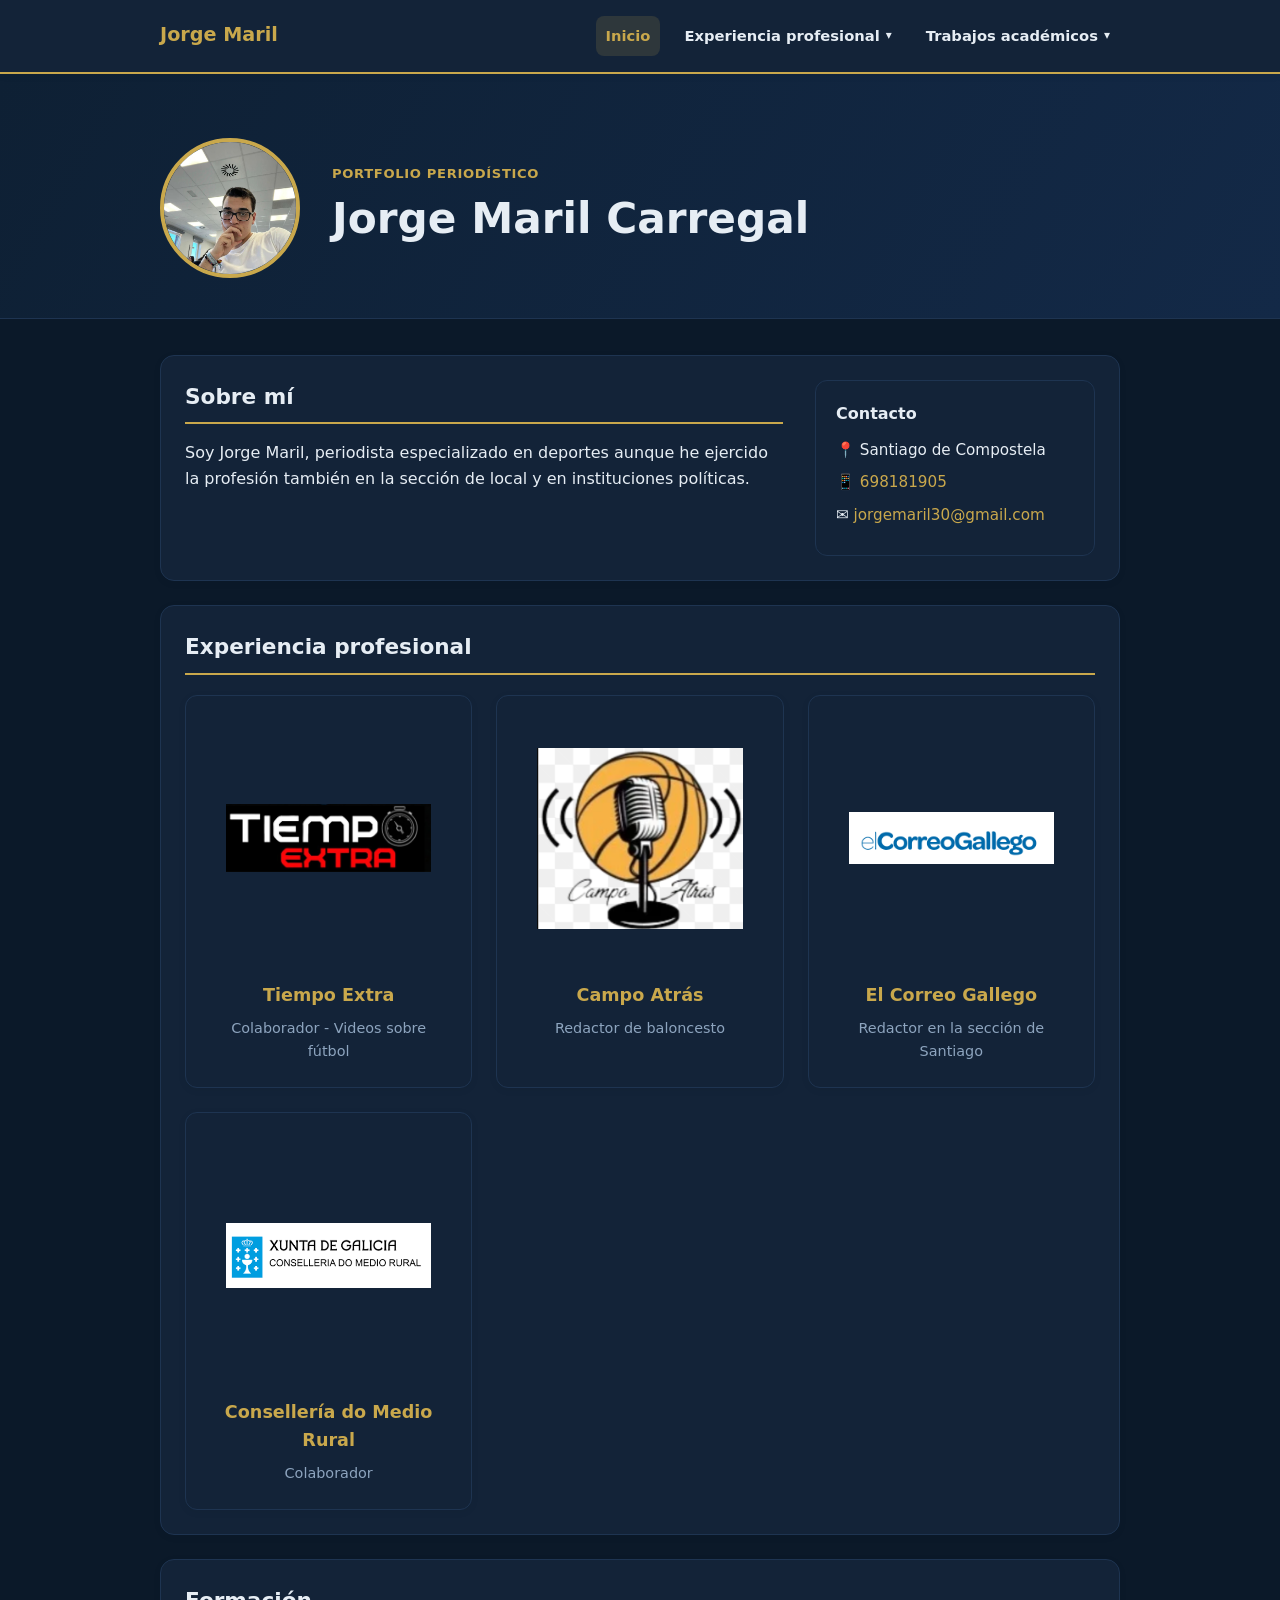
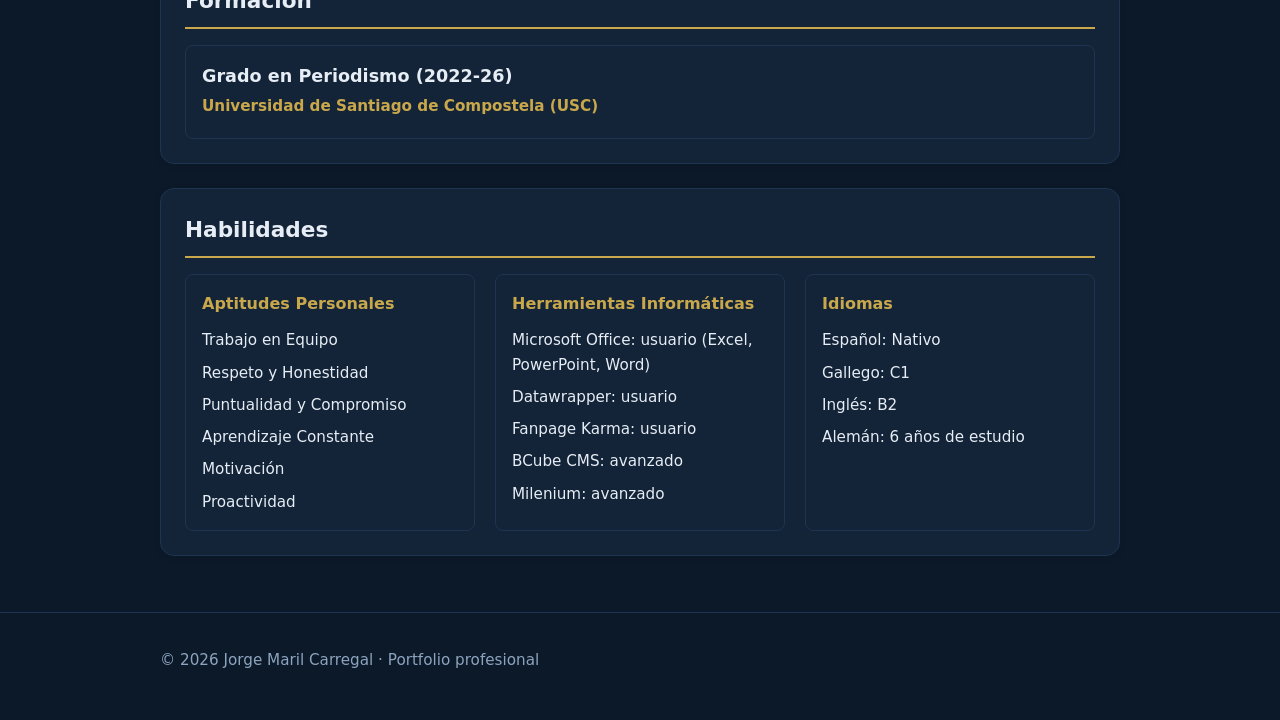
<file: index.html>
﻿<!doctype html>
<html lang="es">
  <head>
    <meta charset="UTF-8" />
    <meta name="viewport" content="width=device-width, initial-scale=1.0" />
    <title>Portfolio | Jorge Maril Carregal | Periodismo</title>
    <meta
      name="description"
      content="Portfolio periodístico de Jorge Maril Carregal. Noticias en El Correo Gallego, Campo Atrás, Tiempo Extra y Consellería do Medio Rural."
    />
    <link rel="stylesheet" href="styles.css" />
  </head>
  <body>
    <nav class="navbar">
      <div class="container">
        <a href="index.html" class="nav-brand">Jorge Maril</a>
        <ul class="nav-menu">
          <li><a href="index.html" class="is-active">Inicio</a></li>
          <li class="nav-group">
            <details>
              <summary>Experiencia profesional</summary>
              <ul class="nav-submenu">
                <li><a href="elcorreogallego.html">El Correo Gallego</a></li>
                <li><a href="campoatras.html">Campo Atrás</a></li>
                <li><a href="tiempoextra.html">Tiempo Extra</a></li>
                <li><a href="mediorural.html">Consellería do Medio Rural</a></li>
              </ul>
            </details>
          </li>
          <li class="nav-group">
            <details>
              <summary>Trabajos académicos</summary>
              <ul class="nav-submenu">
                <li><a href="trabajos-facultad.html">Trabajos USC y proyecto final</a></li>
              </ul>
            </details>
          </li>
        </ul>
      </div>
    </nav>

    <header class="hero">
      <div class="container">
        <div class="hero-content">
          <img src="profile.jpeg" alt="Jorge Maril Carregal" class="profile-image" />
          <div>
            <p class="kicker">Portfolio Periodístico</p>
            <h1>Jorge Maril Carregal</h1>
          </div>
        </div>
      </div>
    </header>

    <main class="container">
      <section class="about" aria-labelledby="about">
        <div class="about-grid">
          <div>
            <h2 id="about">Sobre mí</h2>
            <p>
              Soy Jorge Maril, periodista especializado en deportes aunque he ejercido la profesión también en la sección de local y en instituciones políticas.
            </p>
          </div>
          <div class="contact-box">
            <h3>Contacto</h3>
            <ul class="list-clean">
              <li>📍 Santiago de Compostela</li>
              <li>📱 <a href="tel:698181905">698181905</a></li>
              <li>✉️ <a href="mailto:jorgemaril30@gmail.com">jorgemaril30@gmail.com</a></li>
            </ul>
          </div>
        </div>
      </section>

      <section aria-labelledby="experiencia">
        <h2 id="experiencia">Experiencia profesional</h2>
        <div class="medios-grid">
          <a href="tiempoextra.html" class="medio-card">
            <img src="tiempoextra.png" alt="Tiempo Extra" class="medio-logo" />
            <h3>Tiempo Extra</h3>
            <p>Colaborador - Videos sobre fútbol</p>
          </a>
          <a href="campoatras.html" class="medio-card">
            <img src="campoatras.png" alt="Campo Atrás" class="medio-logo" />
            <h3>Campo Atrás</h3>
            <p>Redactor de baloncesto</p>
          </a>
          <a href="elcorreogallego.html" class="medio-card">
            <img src="elcorreogallego.png" alt="El Correo Gallego" class="medio-logo" />
            <h3>El Correo Gallego</h3>
            <p>Redactor en la sección de Santiago</p>
          </a>
          <a href="mediorural.html" class="medio-card">
            <img src="MEDIO-RURAL.png" alt="Consellería do Medio Rural" class="medio-logo" />
            <h3>Consellería do Medio Rural</h3>
            <p>Colaborador</p>
          </a>
        </div>
      </section>

      <section aria-labelledby="formacion">
        <h2 id="formacion">Formación</h2>
        <div class="education">
          <div class="edu-item">
            <h3>Grado en Periodismo (2022-26)</h3>
            <p class="organization">Universidad de Santiago de Compostela (USC)</p>
          </div>
        </div>
      </section>

      <section aria-labelledby="habilidades">
        <h2 id="habilidades">Habilidades</h2>
        <div class="skills-grid">
          <div class="skill-group">
            <h3>Aptitudes Personales</h3>
            <ul class="skill-list">
              <li>Trabajo en Equipo</li>
              <li>Respeto y Honestidad</li>
              <li>Puntualidad y Compromiso</li>
              <li>Aprendizaje Constante</li>
              <li>Motivación</li>
              <li>Proactividad</li>
            </ul>
          </div>
          <div class="skill-group">
            <h3>Herramientas Informáticas</h3>
            <ul class="skill-list">
              <li>Microsoft Office: usuario (Excel, PowerPoint, Word)</li>
              <li>Datawrapper: usuario</li>
              <li>Fanpage Karma: usuario</li>
              <li>BCube CMS: avanzado</li>
              <li>Milenium: avanzado</li>
            </ul>
          </div>
          <div class="skill-group">
            <h3>Idiomas</h3>
            <ul class="skill-list">
              <li>Español: Nativo</li>
              <li>Gallego: C1</li>
              <li>Inglés: B2</li>
              <li>Alemán: 6 años de estudio</li>
            </ul>
          </div>
        </div>
      </section>
    </main>

    <footer class="footer">
      <div class="container">
        <p>© 2026 Jorge Maril Carregal · Portfolio profesional</p>
      </div>
    </footer>
  </body>
</html>
</file>
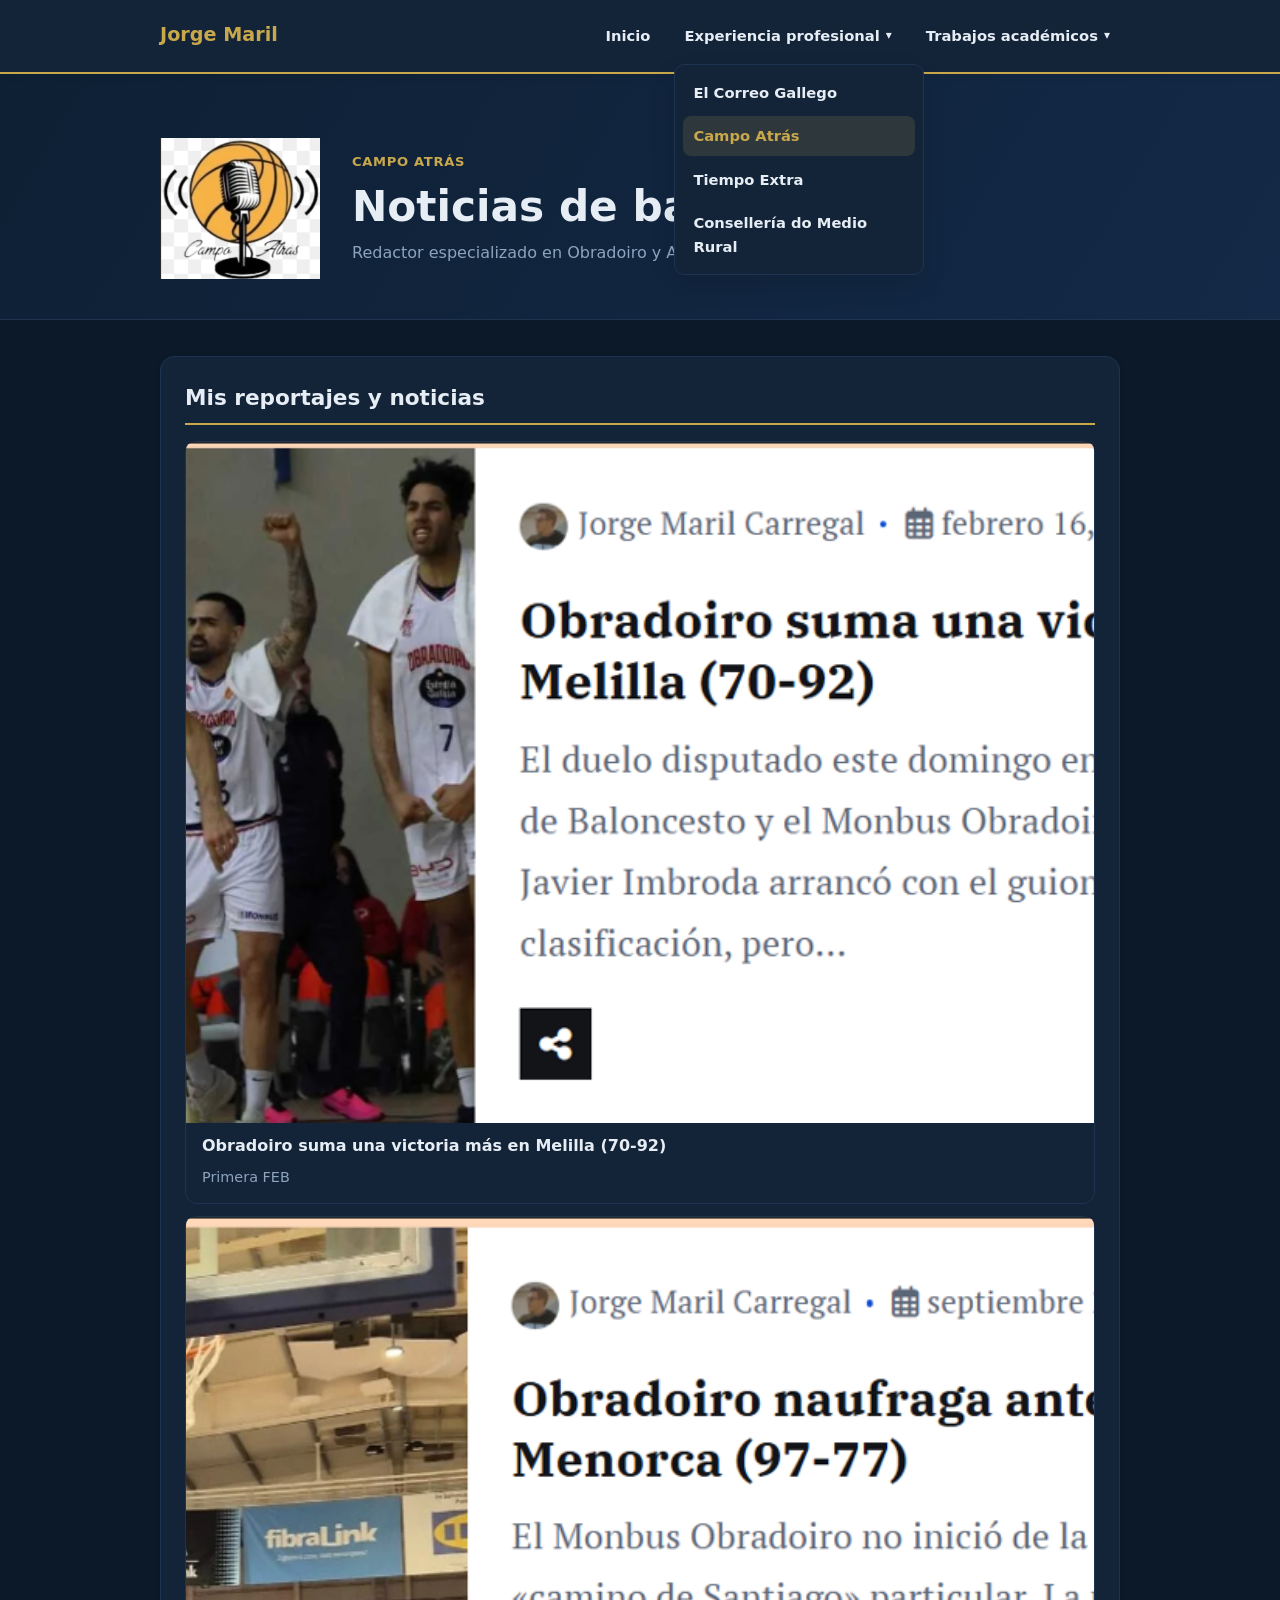
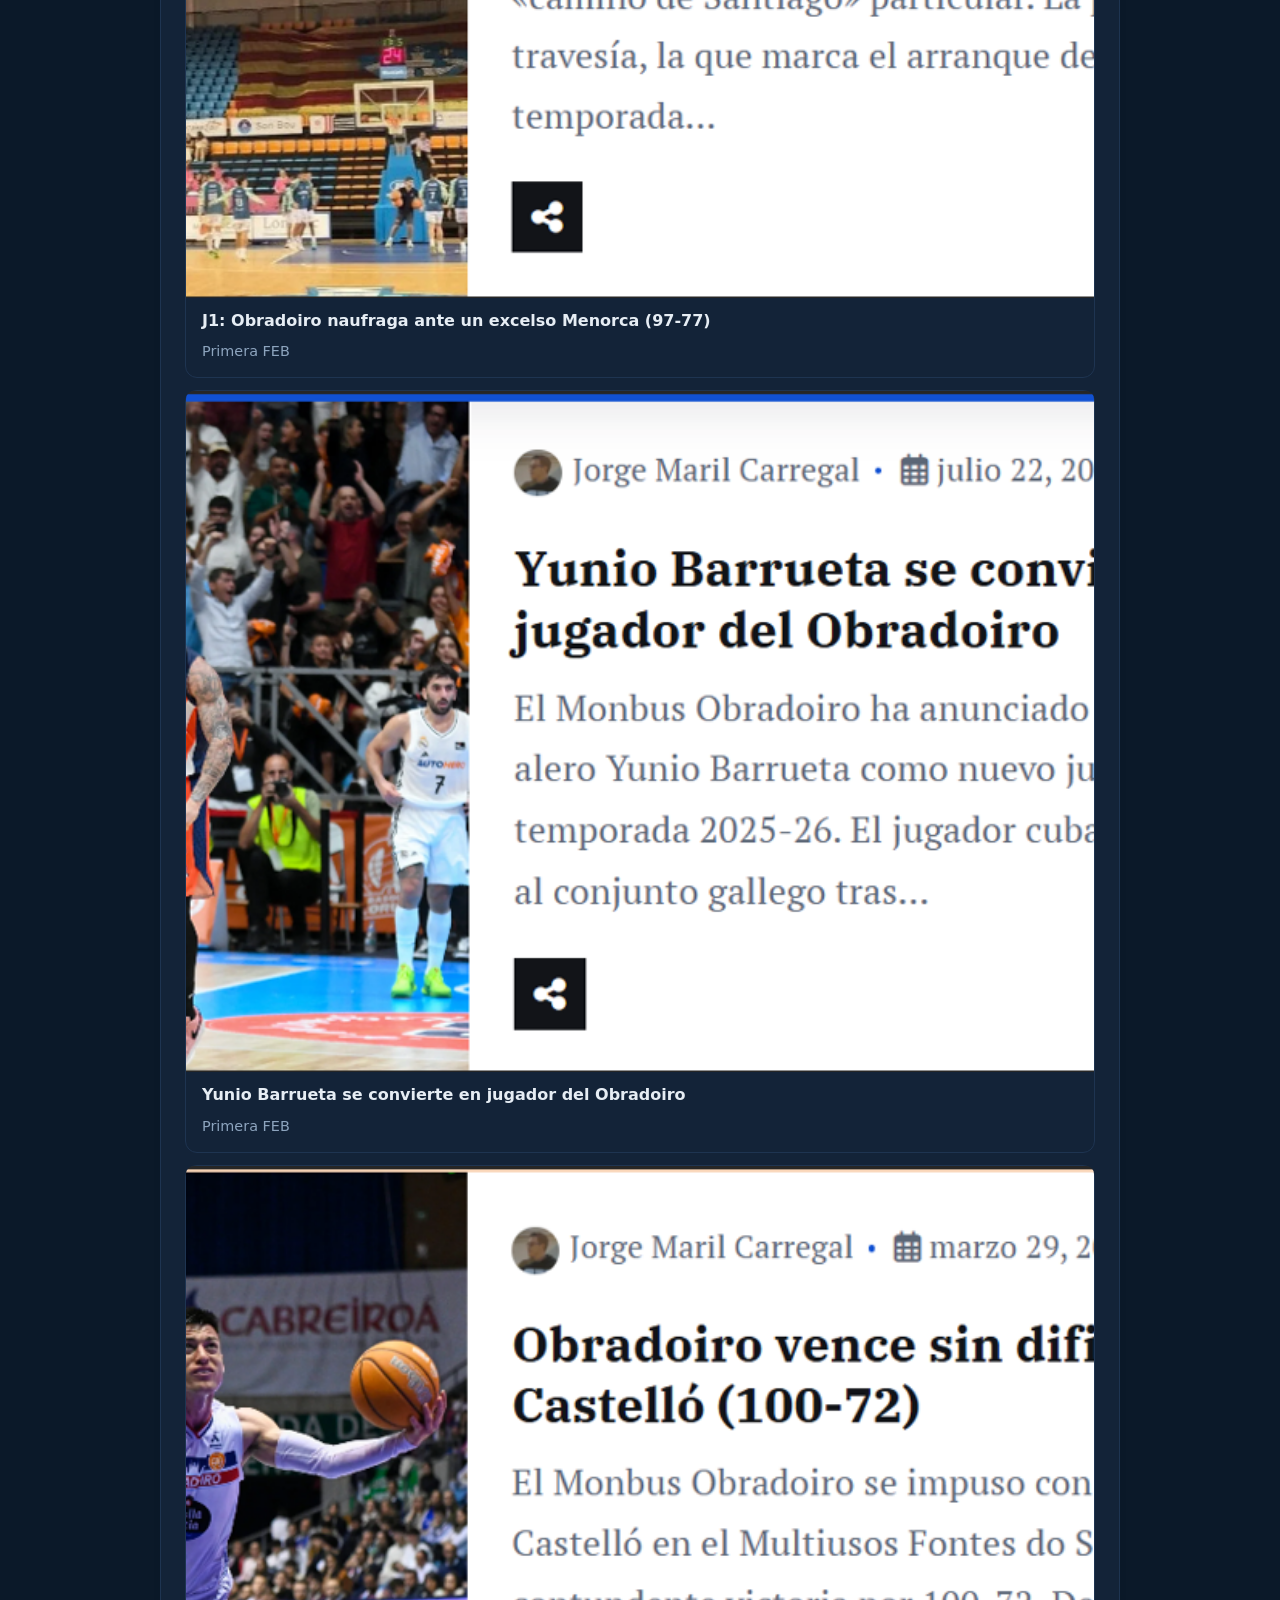
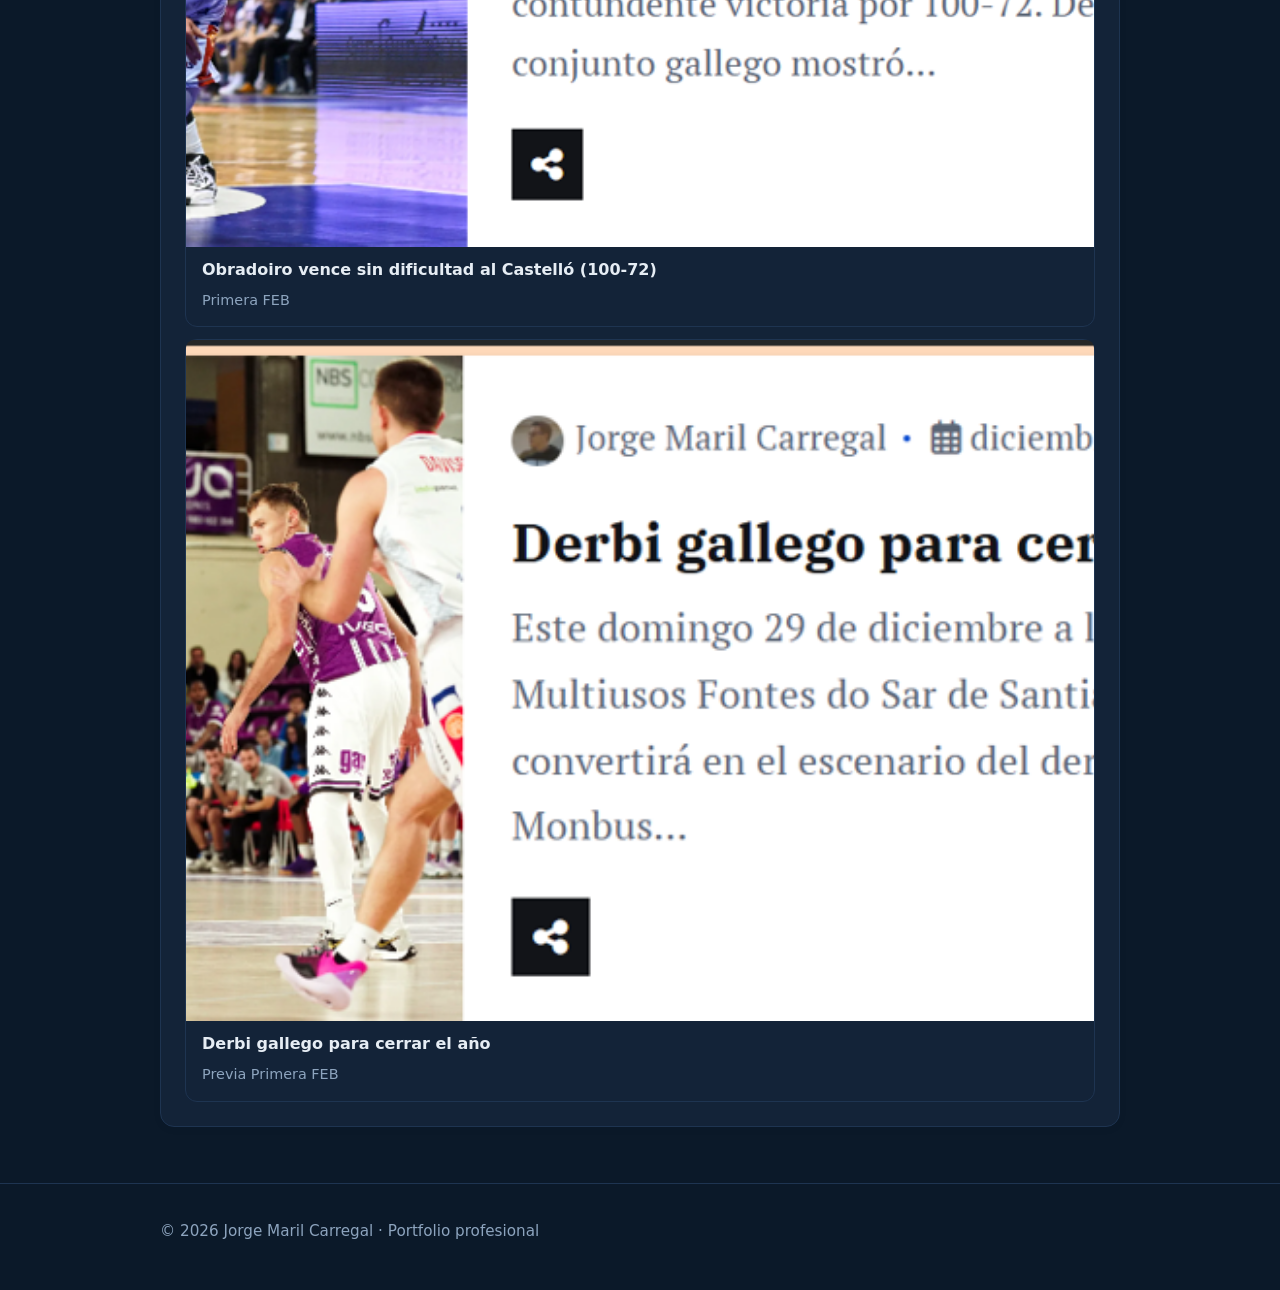
<file: campoatras.html>
﻿<!doctype html>
<html lang="es">
  <head>
    <meta charset="UTF-8" />
    <meta name="viewport" content="width=device-width, initial-scale=1.0" />
    <title>Campo Atrás | Jorge Maril Carregal</title>
    <meta name="description" content="Noticias de baloncesto publicadas en Campo Atrás por Jorge Maril Carregal" />
    <link rel="stylesheet" href="styles.css" />
  </head>
  <body>
    <nav class="navbar">
      <div class="container">
        <a href="index.html" class="nav-brand">Jorge Maril</a>
        <ul class="nav-menu">
          <li><a href="index.html">Inicio</a></li>
          <li class="nav-group">
            <details open>
              <summary>Experiencia profesional</summary>
              <ul class="nav-submenu">
                <li><a href="elcorreogallego.html">El Correo Gallego</a></li>
                <li><a href="campoatras.html" class="is-active">Campo Atrás</a></li>
                <li><a href="tiempoextra.html">Tiempo Extra</a></li>
                <li><a href="mediorural.html">Consellería do Medio Rural</a></li>
              </ul>
            </details>
          </li>
          <li class="nav-group">
            <details>
              <summary>Trabajos académicos</summary>
              <ul class="nav-submenu">
                <li><a href="trabajos-facultad.html">Trabajos USC y proyecto final</a></li>
              </ul>
            </details>
          </li>
        </ul>
      </div>
    </nav>

    <header class="hero">
      <div class="container">
        <div class="hero-content">
          <img src="campoatras.png" alt="Campo Atrás" class="hero-logo" />
          <div>
            <p class="kicker">Campo Atrás</p>
            <h1>Noticias de baloncesto</h1>
            <p class="lead">
              Redactor especializado en Obradoiro y ACB (Desde febrero de 2024)
            </p>
          </div>
        </div>
      </div>
    </header>

    <main class="container">
      <section aria-labelledby="noticias">
        <h2 id="noticias">Mis reportajes y noticias</h2>
        <ul class="card-list">
          <li class="card">
            <img src="imagenesnoticias/noticiaobradoiromelilla.png" alt="Obradoiro vs Melilla" class="card-media" />
            <a href="https://campoatras.com/obradoiro-suma-una-victoria-mas-en-melilla-70-92/" target="_blank" rel="noopener noreferrer">
              Obradoiro suma una victoria más en Melilla (70-92)
            </a>
            <p class="card-date">Primera FEB</p>
          </li>
          <li class="card">
            <img src="imagenesnoticias/noticiaobradoiromenorca.png" alt="Obradoiro vs Menorca" class="card-media" />
            <a href="https://campoatras.com/j1-obradoiro-naufraga-ante-un-excelso-menorca-97-77/" target="_blank" rel="noopener noreferrer">
              J1: Obradoiro naufraga ante un excelso Menorca (97-77)
            </a>
            <p class="card-date">Primera FEB</p>
          </li>
          <li class="card">
            <img src="imagenesnoticias/noticiayuniobarrueta.png" alt="Yunio Barrueta Obradoiro" class="card-media" />
            <a href="https://campoatras.com/yunio-barrueta-se-convierte-en-jugador-del-obradoiro/" target="_blank" rel="noopener noreferrer">
              Yunio Barrueta se convierte en jugador del Obradoiro
            </a>
            <p class="card-date">Primera FEB</p>
          </li>
          <li class="card">
            <img src="imagenesnoticias/noticiaobradoirocastello.png" alt="Obradoiro vs Castelló" class="card-media" />
            <a href="https://campoatras.com/obradoiro-vence-sin-dificultad-al-castello-100-72/" target="_blank" rel="noopener noreferrer">
              Obradoiro vence sin dificultad al Castelló (100-72)
            </a>
            <p class="card-date">Primera FEB</p>
          </li>
          <li class="card">
            <img src="imagenesnoticias/noticiaderbigallego.png" alt="Derbi gallego" class="card-media" />
            <a href="https://campoatras.com/derbi-gallego-para-cerrar-el-ano/" target="_blank" rel="noopener noreferrer">
              Derbi gallego para cerrar el año
            </a>
            <p class="card-date">Previa Primera FEB</p>
          </li>
        </ul>
      </section>
    </main>

    <footer class="footer">
      <div class="container">
        <p>© 2026 Jorge Maril Carregal · Portfolio profesional</p>
      </div>
    </footer>
  </body>
</html>
</file>
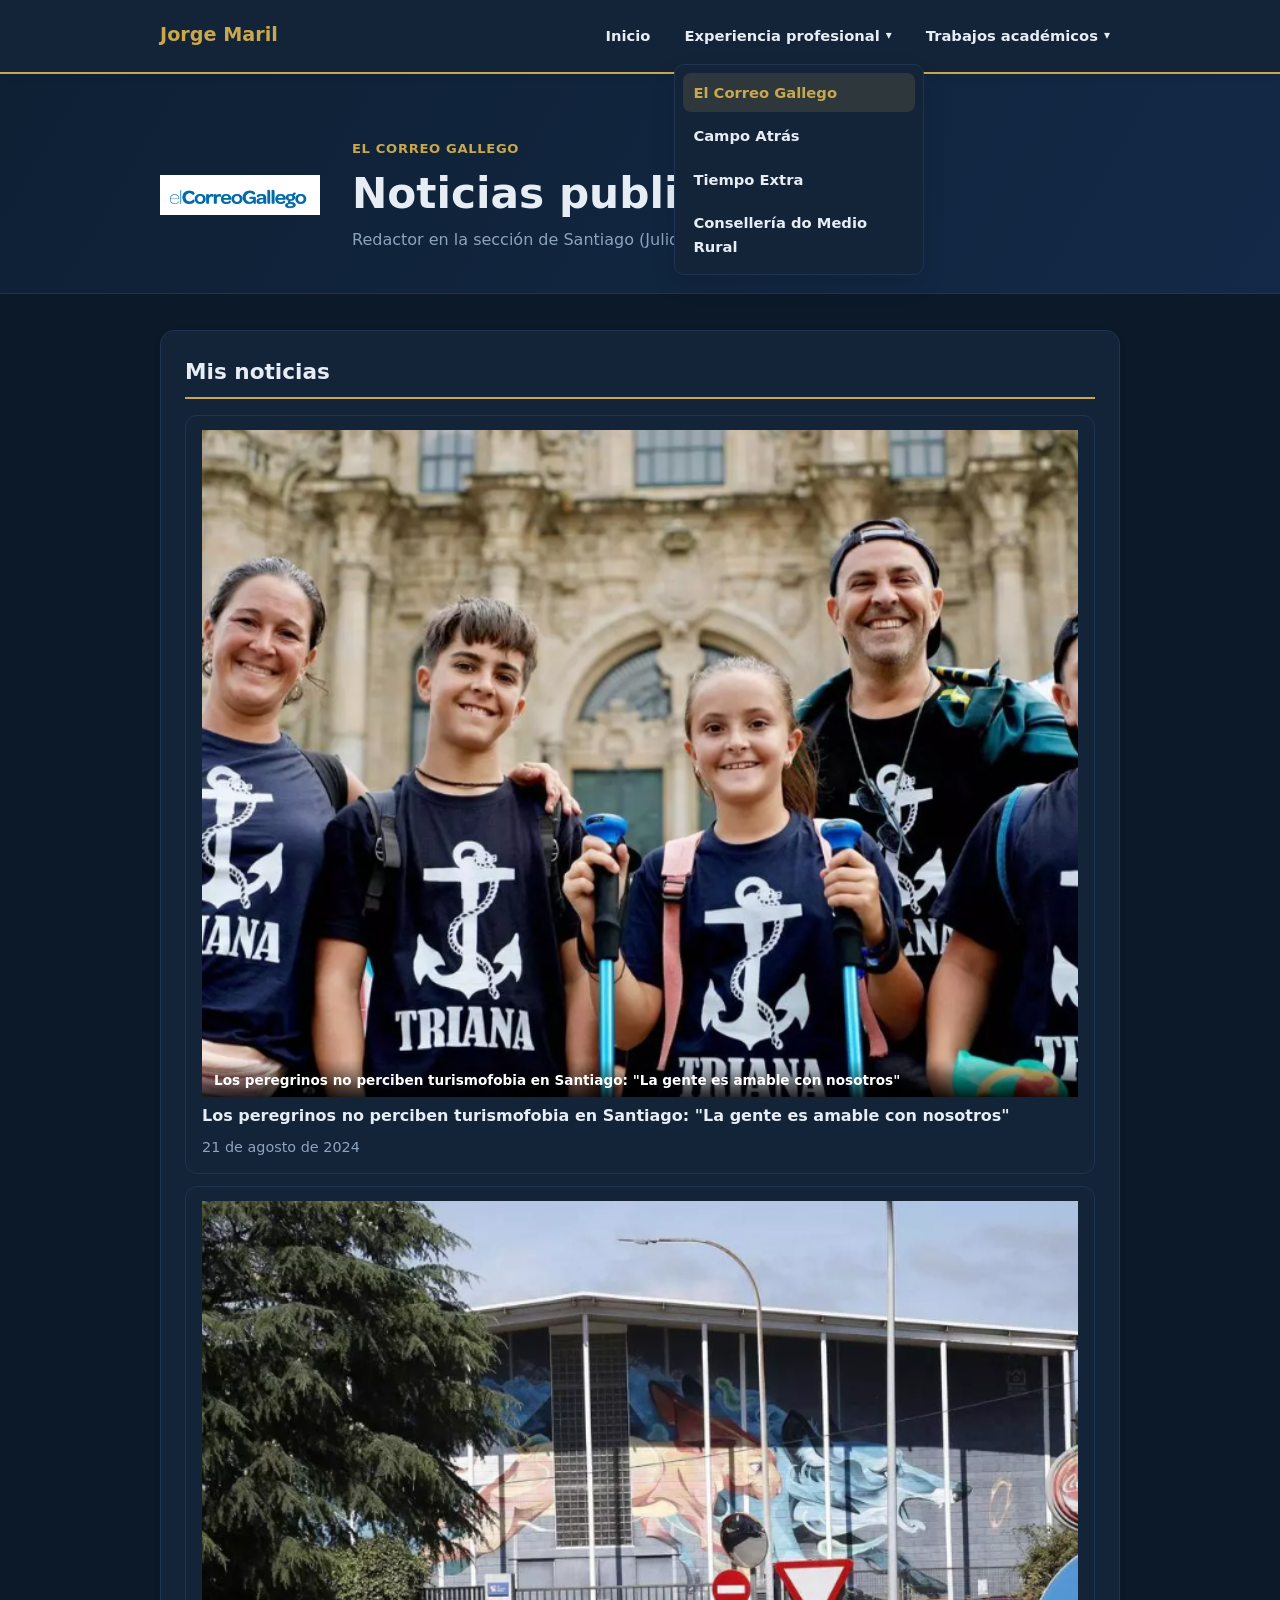
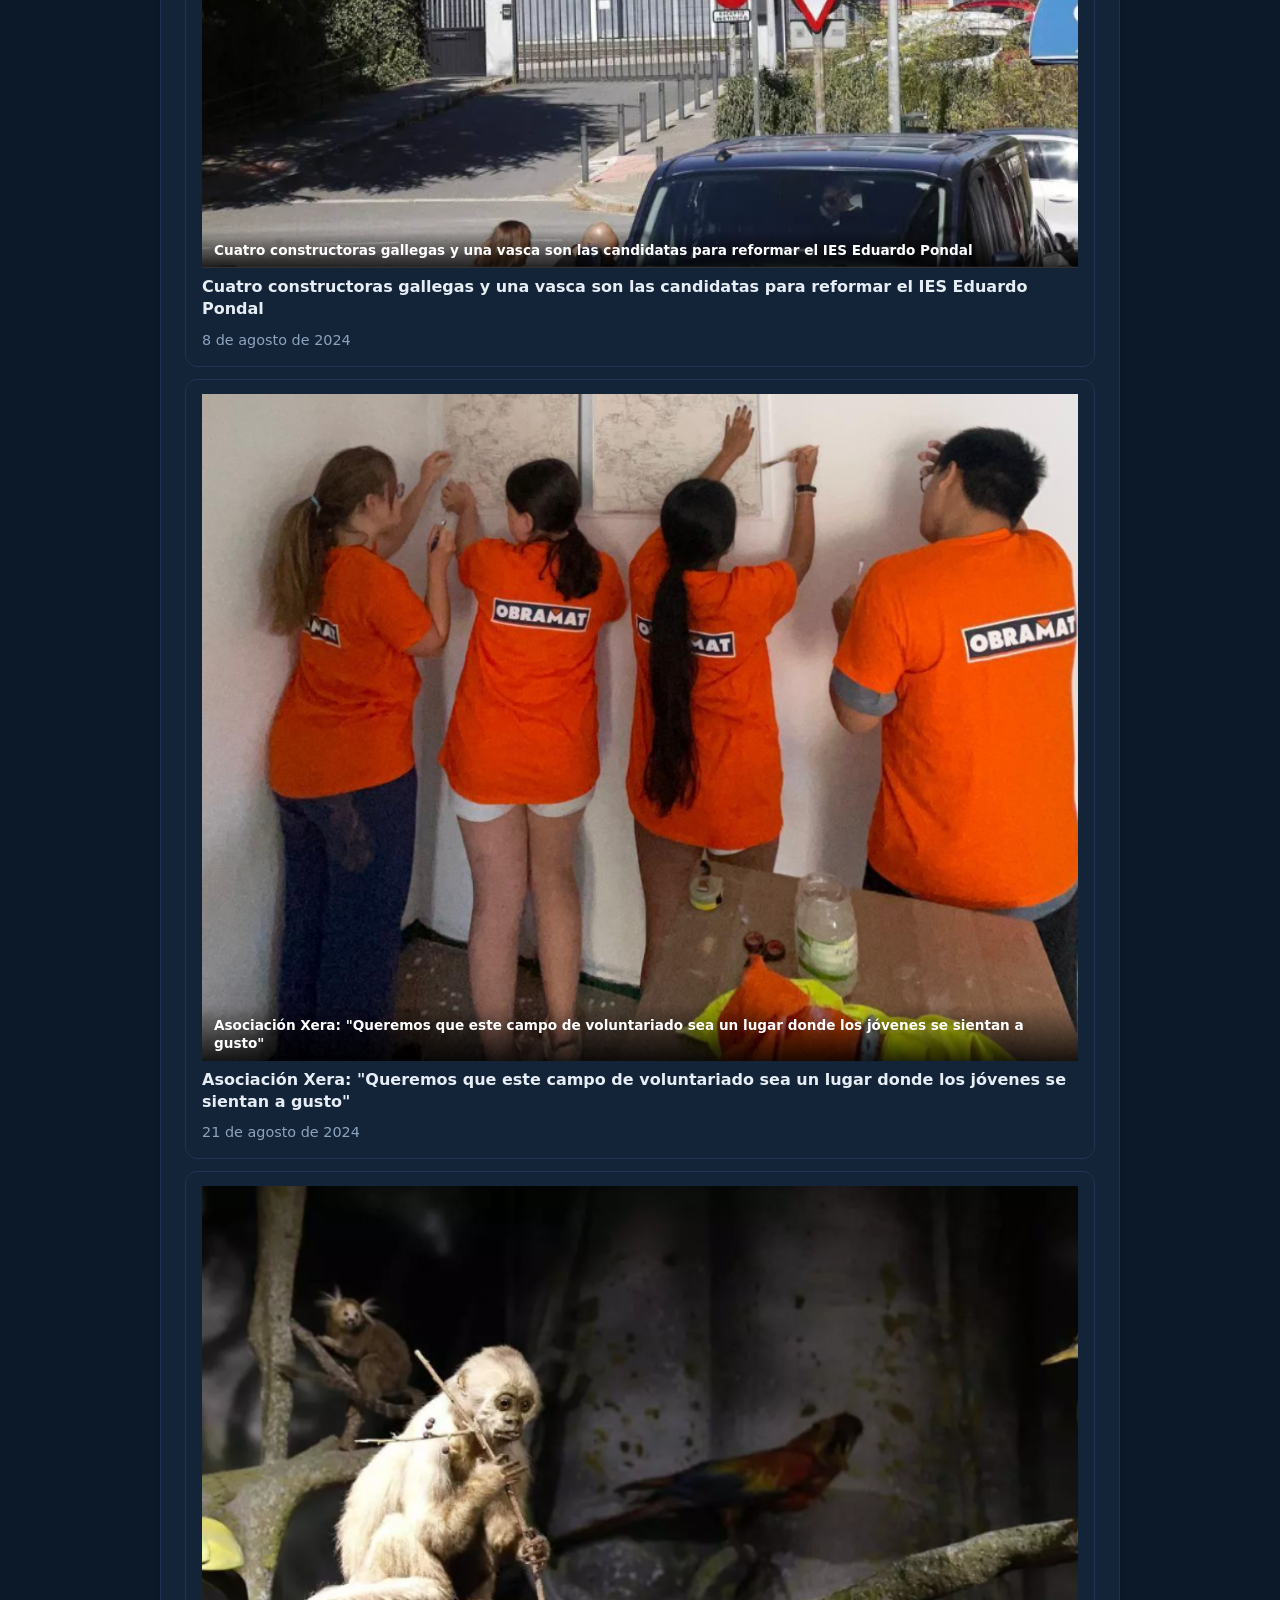
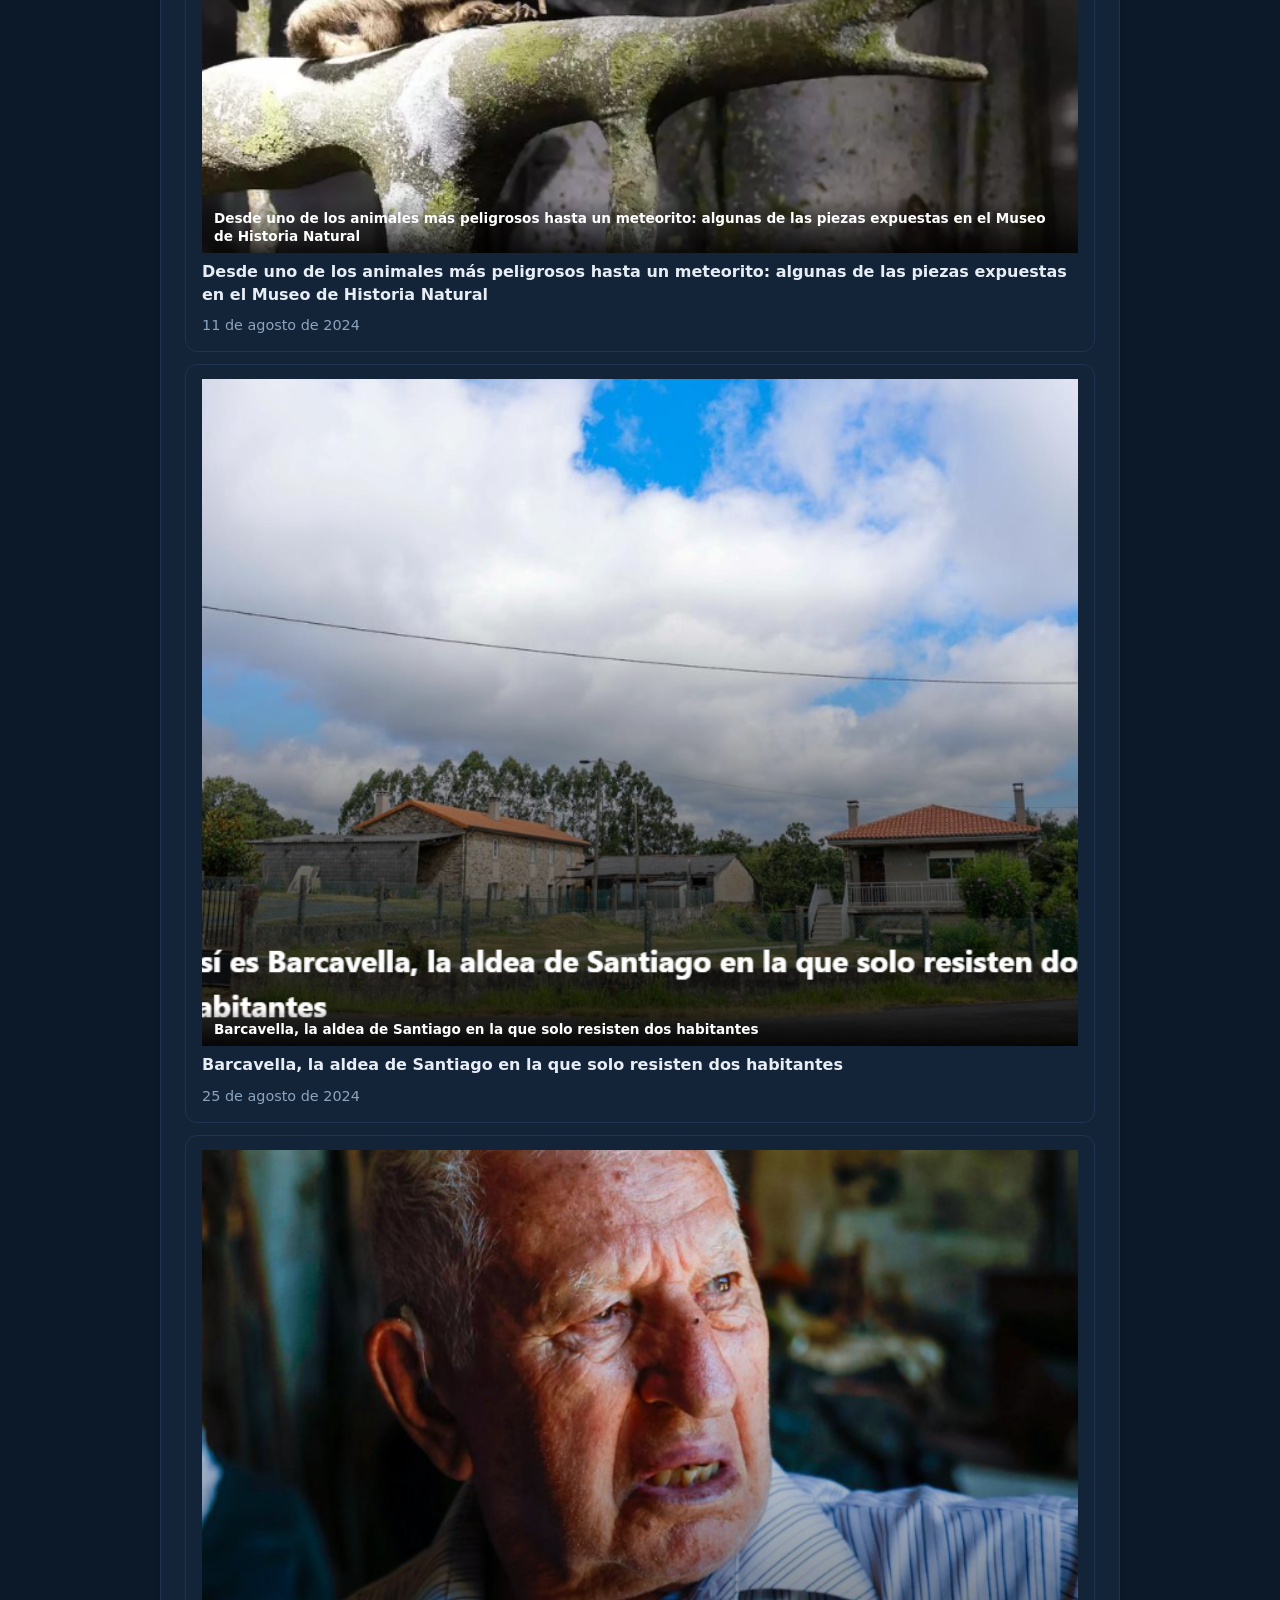
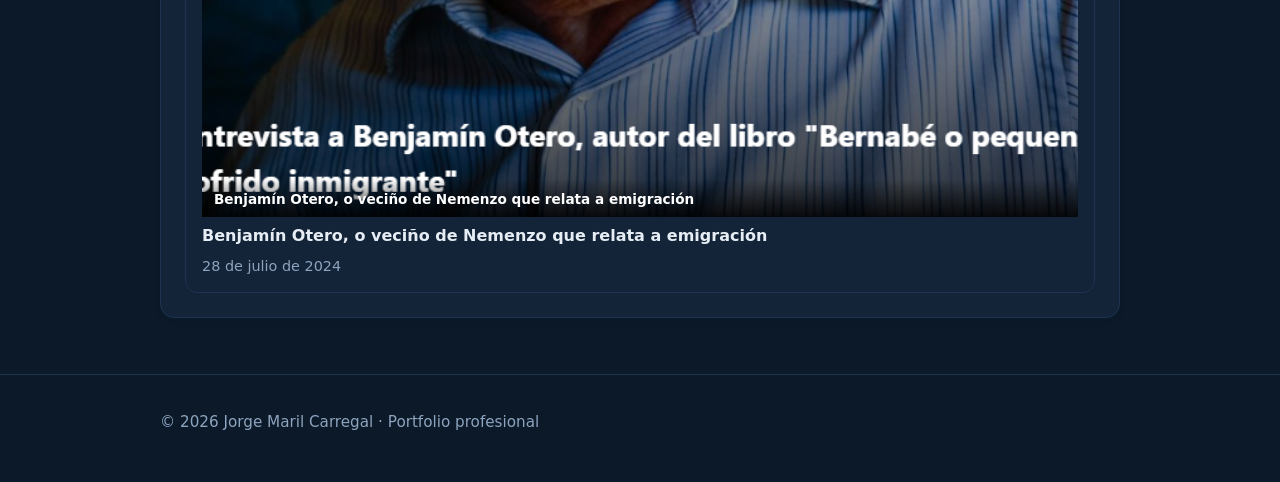
<file: elcorreogallego.html>
﻿<!doctype html>
<html lang="es">
  <head>
    <meta charset="UTF-8" />
    <meta name="viewport" content="width=device-width, initial-scale=1.0" />
    <title>El Correo Gallego | Jorge Maril Carregal</title>
    <meta name="description" content="Noticias publicadas en El Correo Gallego por Jorge Maril Carregal" />
    <link rel="stylesheet" href="styles.css" />
  </head>
  <body>
    <nav class="navbar">
      <div class="container">
        <a href="index.html" class="nav-brand">Jorge Maril</a>
        <ul class="nav-menu">
          <li><a href="index.html">Inicio</a></li>
          <li class="nav-group">
            <details open>
              <summary>Experiencia profesional</summary>
              <ul class="nav-submenu">
                <li><a href="elcorreogallego.html" class="is-active">El Correo Gallego</a></li>
                <li><a href="campoatras.html">Campo Atrás</a></li>
                <li><a href="tiempoextra.html">Tiempo Extra</a></li>
                <li><a href="mediorural.html">Consellería do Medio Rural</a></li>
              </ul>
            </details>
          </li>
          <li class="nav-group">
            <details>
              <summary>Trabajos académicos</summary>
              <ul class="nav-submenu">
                <li><a href="trabajos-facultad.html">Trabajos USC y proyecto final</a></li>
              </ul>
            </details>
          </li>
        </ul>
      </div>
    </nav>

    <header class="hero">
      <div class="container">
        <div class="hero-content">
          <img src="elcorreogallego.png" alt="El Correo Gallego" class="hero-logo" />
          <div>
            <p class="kicker">El Correo Gallego</p>
            <h1>Noticias publicadas</h1>
            <p class="lead">
              Redactor en la sección de Santiago (Julio - Agosto 2024)
            </p>
          </div>
        </div>
      </div>
    </header>

    <main class="container">
      <section aria-labelledby="noticias">
        <h2 id="noticias">Mis noticias</h2>
        <ul class="card-list">
          <li class="card">
            <div class="card-media-wrap">
              <img src="imagenesnoticias/noticiaperegrinos.png" alt="Los peregrinos no perciben turismofobia en Santiago" class="card-media card-media-tight" />
              <div class="card-media-overlay">
                Los peregrinos no perciben turismofobia en Santiago: "La gente es amable con nosotros"
              </div>
            </div>
            <a href="https://www.elcorreogallego.es/santiago/2024/08/21/peregrinos-perciben-turismofobia-santiago-gente-107186856.html" target="_blank" rel="noopener noreferrer" class="card-link-hidden">
              Los peregrinos no perciben turismofobia en Santiago: "La gente es amable con nosotros"
            </a>
            <p class="card-date">21 de agosto de 2024</p>
          </li>
          <li class="card">
            <div class="card-media-wrap">
              <img src="imagenesnoticias/noticiaieseduardopondal.png" alt="Cuatro constructoras gallegas y una vasca para reformar el IES Eduardo Pondal" class="card-media card-media-tight" />
              <div class="card-media-overlay">
                Cuatro constructoras gallegas y una vasca son las candidatas para reformar el IES Eduardo Pondal
              </div>
            </div>
            <a href="https://www.elcorreogallego.es/santiago/2024/08/08/constructoras-ampliacion-instituto-eduardo-pondal-santiago-106716206.html" target="_blank" rel="noopener noreferrer" class="card-link-hidden">
              Cuatro constructoras gallegas y una vasca son las candidatas para reformar el IES Eduardo Pondal
            </a>
            <p class="card-date">8 de agosto de 2024</p>
          </li>
          <li class="card">
            <div class="card-media-wrap">
              <img src="imagenesnoticias/noticiaasociacionxera.png" alt="Asociación Xera voluntariado" class="card-media card-media-tight" />
              <div class="card-media-overlay">
                Asociación Xera: "Queremos que este campo de voluntariado sea un lugar donde los jóvenes se sientan a gusto"
              </div>
            </div>
            <a href="https://www.elcorreogallego.es/santiago/2024/08/21/asociacion-xera-queremos-espacio-sea-107187659.html" target="_blank" rel="noopener noreferrer" class="card-link-hidden">
              Asociación Xera: "Queremos que este campo de voluntariado sea un lugar donde los jóvenes se sientan a gusto"
            </a>
            <p class="card-date">21 de agosto de 2024</p>
          </li>
          <li class="card">
            <div class="card-media-wrap">
              <img src="imagenesnoticias/noticiamuseohistorianatural.png" alt="Museo de Historia Natural" class="card-media card-media-tight" />
              <div class="card-media-overlay">
                Desde uno de los animales más peligrosos hasta un meteorito: algunas de las piezas expuestas en el Museo de Historia Natural
              </div>
            </div>
            <a href="https://www.elcorreogallego.es/santiago/2024/08/11/animales-peligrosos-meteorito-piezas-expuestas-106856251.html" target="_blank" rel="noopener noreferrer" class="card-link-hidden">
              Desde uno de los animales más peligrosos hasta un meteorito: algunas de las piezas expuestas en el Museo de Historia Natural
            </a>
            <p class="card-date">11 de agosto de 2024</p>
          </li>
          <li class="card">
            <div class="card-media-wrap">
              <img src="imagenesnoticias/noticiabarcavella.png" alt="Barcavella aldea Santiago" class="card-media card-media-tight" />
              <div class="card-media-overlay">
                Barcavella, la aldea de Santiago en la que solo resisten dos habitantes
              </div>
            </div>
            <a href="https://www.elcorreogallego.es/santiago/2024/08/25/barcavella-aldea-santiago-resisten-habitantes-107322880.html" target="_blank" rel="noopener noreferrer" class="card-link-hidden">
              Barcavella, la aldea de Santiago en la que solo resisten dos habitantes
            </a>
            <p class="card-date">25 de agosto de 2024</p>
          </li>
          <li class="card">
            <div class="card-media-wrap">
              <img src="imagenesnoticias/noticiabenjaminotero.png" alt="Benjamín Otero Nemenzo emigración" class="card-media card-media-tight" />
              <div class="card-media-overlay">
                Benjamín Otero, o veciño de Nemenzo que relata a emigración
              </div>
            </div>
            <a href="https://www.elcorreogallego.es/santiago/2024/07/28/benjamin-otero-o-vecino-nemenzo-106148078.html" target="_blank" rel="noopener noreferrer" class="card-link-hidden">
              Benjamín Otero, o veciño de Nemenzo que relata a emigración
            </a>
            <p class="card-date">28 de julio de 2024</p>
          </li>
        </ul>
      </section>
    </main>

    <footer class="footer">
      <div class="container">
        <p>© 2026 Jorge Maril Carregal · Portfolio profesional</p>
      </div>
    </footer>
  </body>
</html>
</file>
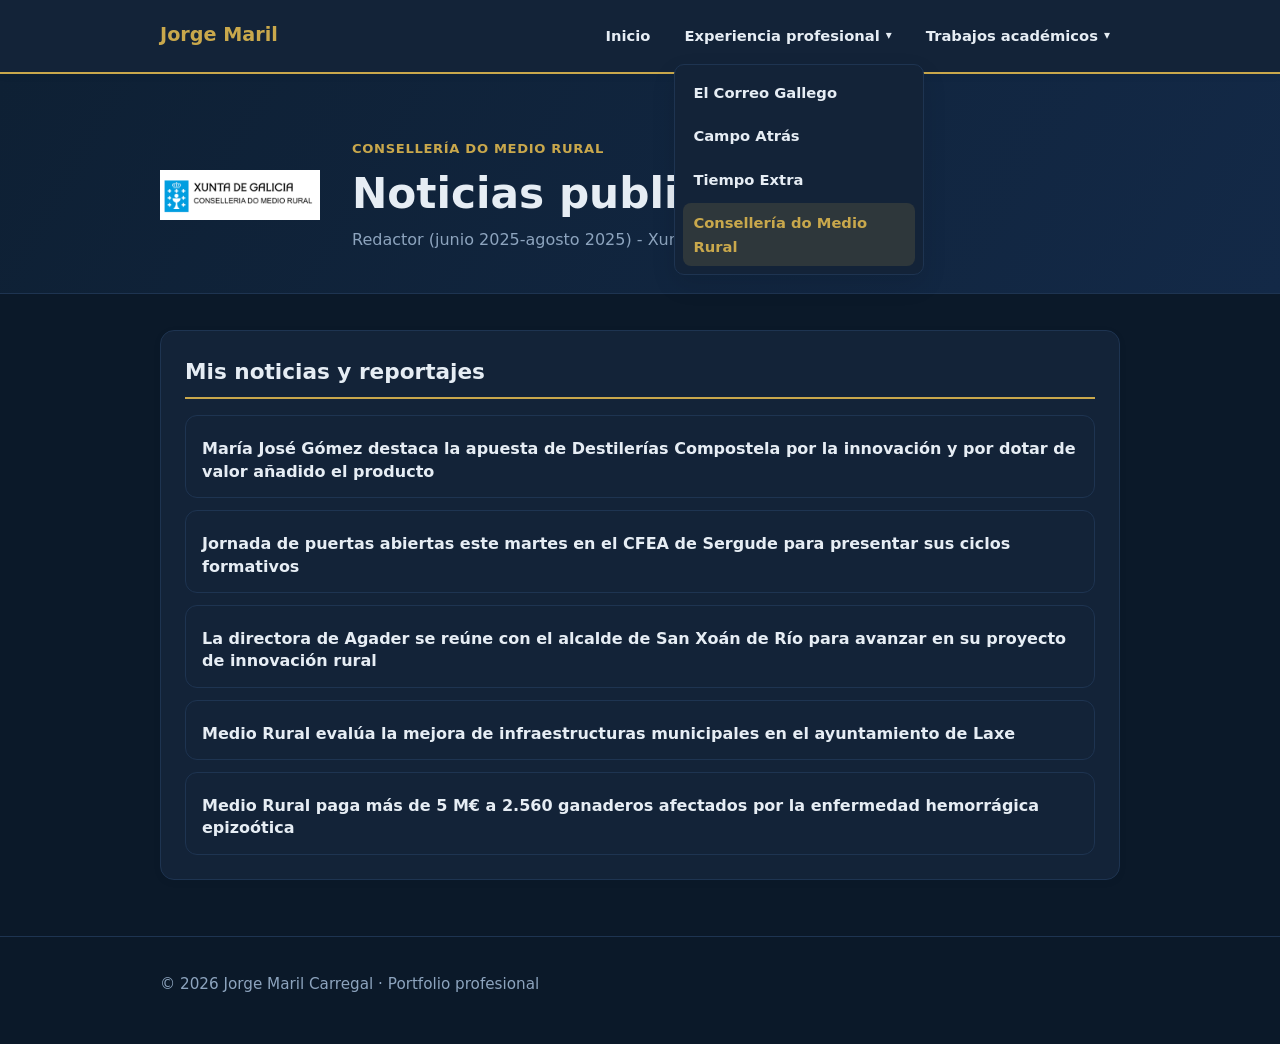
<file: mediorural.html>
﻿<!doctype html>
<html lang="es">
  <head>
    <meta charset="UTF-8" />
    <meta name="viewport" content="width=device-width, initial-scale=1.0" />
    <title>Consellería do Medio Rural | Jorge Maril Carregal</title>
    <meta name="description" content="Contenido publicado en la Consellería do Medio Rural (Xunta de Galicia) por Jorge Maril Carregal" />
    <link rel="stylesheet" href="styles.css" />
  </head>
  <body>
    <nav class="navbar">
      <div class="container">
        <a href="index.html" class="nav-brand">Jorge Maril</a>
        <ul class="nav-menu">
          <li><a href="index.html">Inicio</a></li>
          <li class="nav-group">
            <details open>
              <summary>Experiencia profesional</summary>
              <ul class="nav-submenu">
                <li><a href="elcorreogallego.html">El Correo Gallego</a></li>
                <li><a href="campoatras.html">Campo Atrás</a></li>
                <li><a href="tiempoextra.html">Tiempo Extra</a></li>
                <li><a href="mediorural.html" class="is-active">Consellería do Medio Rural</a></li>
              </ul>
            </details>
          </li>
          <li class="nav-group">
            <details>
              <summary>Trabajos académicos</summary>
              <ul class="nav-submenu">
                <li><a href="trabajos-facultad.html">Trabajos USC y proyecto final</a></li>
              </ul>
            </details>
          </li>
        </ul>
      </div>
    </nav>

    <header class="hero">
      <div class="container">
        <div class="hero-content">
          <img src="MEDIO-RURAL.png" alt="Consellería do Medio Rural" class="hero-logo" />
          <div>
            <p class="kicker">Consellería do Medio Rural</p>
            <h1>Noticias publicadas</h1>
            <p class="lead">
              Redactor (junio 2025-agosto 2025) - Xunta de Galicia
            </p>
          </div>
        </div>
      </div>
    </header>

    <main class="container">
      <section aria-labelledby="noticias">
        <h2 id="noticias">Mis noticias y reportajes</h2>
        <ul class="card-list">
          <li class="card">
            <a href="https://mediorural.xunta.gal/es/recursos/noticias/maria-jose-gomez-destaca-la-apuesta-de-destilerias-compostela-por-la-innovacion-y" target="_blank" rel="noopener noreferrer">
              María José Gómez destaca la apuesta de Destilerías Compostela por la innovación y por dotar de valor añadido el producto
            </a>
          </li>
          <li class="card">
            <a href="https://mediorural.xunta.gal/es/recursos/noticias/jornada-de-puertas-abiertas-este-martes-en-el-cfea-de-sergude-para-presentar-sus" target="_blank" rel="noopener noreferrer">
              Jornada de puertas abiertas este martes en el CFEA de Sergude para presentar sus ciclos formativos
            </a>
          </li>
          <li class="card">
            <a href="https://mediorural.xunta.gal/es/recursos/noticias/la-directora-de-agader-se-reune-con-el-alcalde-de-san-xoan-de-rio-para-avanzar-en" target="_blank" rel="noopener noreferrer">
              La directora de Agader se reúne con el alcalde de San Xoán de Río para avanzar en su proyecto de innovación rural
            </a>
          </li>
          <li class="card">
            <a href="https://mediorural.xunta.gal/es/recursos/noticias/medio-rural-evalua-la-mejora-de-infraestructuras-municipales-en-el-ayuntamiento" target="_blank" rel="noopener noreferrer">
              Medio Rural evalúa la mejora de infraestructuras municipales en el ayuntamiento de Laxe
            </a>
          </li>
          <li class="card">
            <a href="https://mediorural.xunta.gal/es/recursos/noticias/medio-rural-paga-mas-de-5-meu-2560-ganaderos-afectados-por-la-enfermedad" target="_blank" rel="noopener noreferrer">
              Medio Rural paga más de 5 M€ a 2.560 ganaderos afectados por la enfermedad hemorrágica epizoótica
            </a>
          </li>
        </ul>
      </section>
    </main>

    <footer class="footer">
      <div class="container">
        <p>© 2026 Jorge Maril Carregal · Portfolio profesional</p>
      </div>
    </footer>
  </body>
</html>
</file>
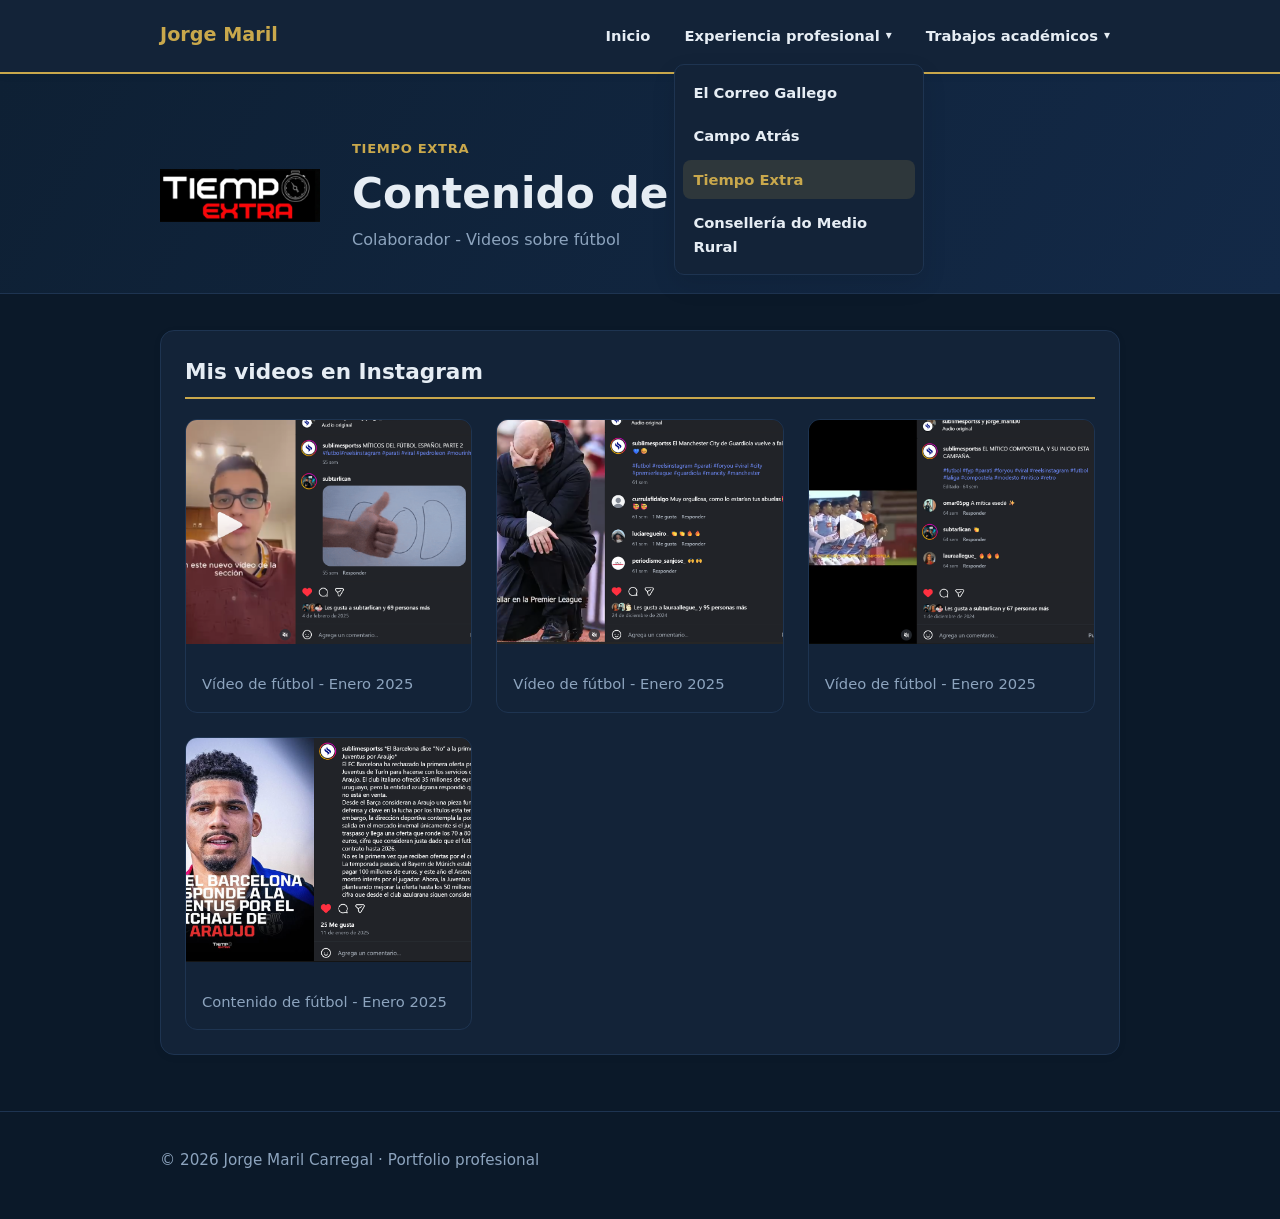
<file: tiempoextra.html>
﻿<!doctype html>
<html lang="es">
  <head>
    <meta charset="UTF-8" />
    <meta name="viewport" content="width=device-width, initial-scale=1.0" />
    <title>Tiempo Extra | Jorge Maril Carregal</title>
    <meta name="description" content="Contenido de fútbol para Tiempo Extra por Jorge Maril Carregal" />
    <link rel="stylesheet" href="styles.css" />
  </head>
  <body>
    <nav class="navbar">
      <div class="container">
        <a href="index.html" class="nav-brand">Jorge Maril</a>
        <ul class="nav-menu">
          <li><a href="index.html">Inicio</a></li>
          <li class="nav-group">
            <details open>
              <summary>Experiencia profesional</summary>
              <ul class="nav-submenu">
                <li><a href="elcorreogallego.html">El Correo Gallego</a></li>
                <li><a href="campoatras.html">Campo Atrás</a></li>
                <li><a href="tiempoextra.html" class="is-active">Tiempo Extra</a></li>
                <li><a href="mediorural.html">Consellería do Medio Rural</a></li>
              </ul>
            </details>
          </li>
          <li class="nav-group">
            <details>
              <summary>Trabajos académicos</summary>
              <ul class="nav-submenu">
                <li><a href="trabajos-facultad.html">Trabajos USC y proyecto final</a></li>
              </ul>
            </details>
          </li>
        </ul>
      </div>
    </nav>

    <header class="hero">
      <div class="container">
        <div class="hero-content">
          <img src="tiempoextra.png" alt="Tiempo Extra" class="hero-logo" />
          <div>
            <p class="kicker">Tiempo Extra</p>
            <h1>Contenido de fútbol</h1>
            <p class="lead">
              Colaborador - Videos sobre fútbol
            </p>
          </div>
        </div>
      </div>
    </header>

    <main class="container">
      <section aria-labelledby="videos">
        <h2 id="videos">Mis videos en Instagram</h2>
        <div class="videos-grid">
          <div class="video-card">
            <a href="https://www.instagram.com/reel/DFqdybQsJA7/?utm_source=ig_web_copy_link&igsh=MzRlODBiNWFlZA==" target="_blank" rel="noopener noreferrer" class="card-link-block">
              <img src="imagenesnoticias/videotiempoextramiticosdelfutbolespañol.png" alt="Vídeo Mititos del fútbol español" class="card-media" />
              <div class="video-info">
                <p>Vídeo de fútbol - Enero 2025</p>
              </div>
            </a>
          </div>
          <div class="video-card">
            <a href="https://www.instagram.com/reel/DD9rcQmsHvM/?utm_source=ig_web_copy_link&igsh=MzRlODBiNWFlZA==" target="_blank" rel="noopener noreferrer" class="card-link-block">
              <img src="imagenesnoticias/videotiempoextramanchestercity.png" alt="Vídeo Manchester City" class="card-media" />
              <div class="video-info">
                <p>Vídeo de fútbol - Enero 2025</p>
              </div>
            </a>
          </div>
          <div class="video-card">
            <a href="https://www.instagram.com/reel/DDC_AYoM5-5/?utm_source=ig_web_copy_link&igsh=MzRlODBiNWFlZA==" target="_blank" rel="noopener noreferrer" class="card-link-block">
              <img src="imagenesnoticias/videotiempoextramiticocompostela.png" alt="Vídeo Barcelona vs Diceno" class="card-media" />
              <div class="video-info">
                <p>Vídeo de fútbol - Enero 2025</p>
              </div>
            </a>
          </div>
          <div class="video-card">
            <a href="https://www.instagram.com/p/DEsUZ_FsNI1/?utm_source=ig_web_copy_link&igsh=MzRlODBiNWFlZA==" target="_blank" rel="noopener noreferrer" class="card-link-block">
              <img src="imagenesnoticias/videotiempoextrabarcelonarayujo.png" alt="Vídeo Barcelona Araujo" class="card-media" />
              <div class="video-info">
                <p>Contenido de fútbol - Enero 2025</p>
              </div>
            </a>
          </div>
        </div>
      </section>
    </main>

    <footer class="footer">
      <div class="container">
        <p>© 2026 Jorge Maril Carregal · Portfolio profesional</p>
      </div>
    </footer>
  </body>
</html>
</file>
<file: styles.css>
﻿:root {
  color-scheme: dark;
  --bg: #0b1929;
  --surface: #132338;
  --text: #e6edf4;
  --muted: #8da4be;
  --accent: #c9a84c;
  --border: #1e3451;
}

* {
  box-sizing: border-box;
}

body {
  margin: 0;
  font-family: "Segoe UI", Roboto, system-ui, -apple-system, sans-serif;
  background: var(--bg);
  color: var(--text);
  line-height: 1.6;
}

.container {
  width: min(960px, 92vw);
  margin: 0 auto;
}

/* Navbar */
.navbar {
  background: var(--surface);
  border-bottom: 2px solid var(--accent);
  padding: 16px 0;
  position: sticky;
  top: 0;
  z-index: 100;
  box-shadow: 0 2px 8px rgba(0, 0, 0, 0.05);
}

.navbar .container {
  display: flex;
  justify-content: space-between;
  align-items: center;
}

.nav-brand {
  font-weight: 700;
  font-size: 1.2rem;
  color: var(--accent);
  text-decoration: none;
  margin-right: 32px;
}

.nav-menu {
  list-style: none;
  margin: 0;
  padding: 0;
  display: flex;
  align-items: center;
  gap: 14px;
  flex-wrap: wrap;
}

.nav-menu a,
.nav-group summary {
  text-decoration: none;
  color: var(--text);
  font-weight: 600;
  font-size: 0.92rem;
  transition: color 0.25s ease, background-color 0.25s ease;
}

.nav-menu a,
.nav-group summary {
  display: inline-flex;
  align-items: center;
  gap: 6px;
  padding: 8px 10px;
  border-radius: 8px;
}

.nav-menu a:hover,
.nav-group summary:hover {
  color: var(--accent);
  background: rgba(201, 168, 76, 0.1);
}

.nav-menu .is-active {
  color: var(--accent);
  background: rgba(201, 168, 76, 0.15);
}

.nav-group {
  position: relative;
}

.nav-group details {
  position: relative;
}

.nav-group summary {
  list-style: none;
  cursor: pointer;
}

.nav-group summary::-webkit-details-marker {
  display: none;
}

.nav-group summary::after {
  content: "▾";
  font-size: 0.75rem;
}

.nav-submenu {
  list-style: none;
  margin: 8px 0 0;
  padding: 8px;
  min-width: 250px;
  background: var(--surface);
  border: 1px solid var(--border);
  border-radius: 10px;
  box-shadow: 0 10px 24px rgba(0, 0, 0, 0.1);
  position: absolute;
  right: 0;
  z-index: 200;
  display: grid;
  gap: 4px;
}

.nav-group:not(:last-child) .nav-submenu {
  right: auto;
  left: 0;
}

.nav-submenu a {
  width: 100%;
}

.nav-group details:not([open]) .nav-submenu {
  display: none;
}

/* Hero */
.hero {
  background: linear-gradient(120deg, #0e2034 0%, #132947 100%);
  border-bottom: 1px solid var(--border);
  padding: 64px 0 40px;
}

.hero-content {
  display: flex;
  align-items: center;
  gap: 32px;
}

.profile-image {
  width: 140px;
  height: 140px;
  border-radius: 50%;
  object-fit: cover;
  border: 4px solid var(--accent);
  flex-shrink: 0;
}

.hero-logo {
  width: 160px;
  height: auto;
  flex-shrink: 0;
}

.kicker {
  margin: 0;
  font-weight: 700;
  color: var(--accent);
  letter-spacing: 0.05em;
  text-transform: uppercase;
  font-size: 0.82rem;
}

h1 {
  margin: 10px 0 8px;
  font-size: clamp(1.9rem, 3.3vw, 3rem);
  line-height: 1.2;
}

.lead {
  margin: 0;
  color: var(--muted);
  max-width: 64ch;
}

main {
  padding: 36px 0 56px;
}

section {
  background: var(--surface);
  border: 1px solid var(--border);
  border-radius: 14px;
  padding: 24px;
  box-shadow: 0 2px 10px rgba(0, 0, 0, 0.04);
}

section + section {
  margin-top: 24px;
}

.about-grid {
  display: grid;
  grid-template-columns: 1fr 280px;
  gap: 32px;
  align-items: start;
}

.contact-box {
  background: var(--surface);
  border: 1px solid var(--border);
  border-radius: 12px;
  padding: 20px;
  position: sticky;
  top: 80px;
}

.contact-box h3 {
  margin: 0 0 12px;
  font-size: 1rem;
}

.contact-box ul li {
  margin: 8px 0;
  font-size: 0.95rem;
}

.list-clean {
  list-style: none;
  padding: 0;
  margin: 0;
}

.contact-box a {
  color: var(--accent);
  text-decoration: none;
}

.contact-box a:hover {
  text-decoration: underline;
}

/* Medios Grid */
.medios-grid {
  display: grid;
  grid-template-columns: repeat(auto-fit, minmax(240px, 1fr));
  gap: 24px;
  margin-top: 20px;
}

.medio-card {
  background: var(--surface);
  border: 1px solid var(--border);
  border-radius: 12px;
  padding: 24px;
  text-align: center;
  text-decoration: none;
  color: var(--text);
  transition: all 0.3s ease;
  box-shadow: 0 2px 8px rgba(0, 0, 0, 0.05);
}

.medio-card:hover {
  box-shadow: 0 8px 16px rgba(201, 168, 76, 0.2);
  border-color: var(--accent);
  transform: translateY(-4px);
}

.medio-logo {
  width: 100%;
  aspect-ratio: 1 / 1;
  object-fit: contain;
  margin-bottom: 16px;
  padding: 16px;
}

.medio-card h3 {
  margin: 0 0 8px;
  font-size: 1.1rem;
  color: var(--accent);
}

.medio-card p {
  margin: 0;
  color: var(--muted);
  font-size: 0.9rem;
}

/* Trabajos de Facultad */
.trabajos-container {
  display: flex;
  flex-direction: column;
  gap: 40px;
  margin-top: 20px;
}

.trabajos-grid {
  display: grid;
  grid-template-columns: repeat(auto-fit, minmax(240px, 1fr));
  gap: 24px;
}

.trabajo-card {
  background: var(--surface);
  border: 1px solid var(--border);
  border-radius: 12px;
  padding: 0;
  text-align: center;
  text-decoration: none;
  color: var(--text);
  transition: all 0.3s ease;
  box-shadow: 0 2px 8px rgba(0, 0, 0, 0.05);
  display: flex;
  flex-direction: column;
  overflow: hidden;
}

.trabajo-card:hover {
  box-shadow: 0 8px 16px rgba(201, 168, 76, 0.2);
  border-color: var(--accent);
  transform: translateY(-4px);
}

.trabajo-imagen {
  width: 100%;
  height: 160px;
  object-fit: cover;
}

.trabajo-card h3 {
  color: var(--accent);
  margin: 12px 12px 4px;
  font-size: 1.05rem;
}

.trabajo-card p {
  color: var(--muted);
  font-size: 0.9rem;
  margin: 0 12px 12px;
  padding-bottom: 12px;
}

.pdf-container {
  background: var(--surface);
  border: 1px solid var(--border);
  border-radius: 12px;
  padding: 24px;
  box-shadow: 0 2px 8px rgba(0, 0, 0, 0.05);
}

.pdf-container h3 {
  margin-top: 0;
  color: var(--accent);
  margin-bottom: 16px;
}

.pdf-viewer {
  width: 100%;
  height: 600px;
  border: 1px solid var(--border);
  border-radius: 8px;
}

h2 {
  margin: 0 0 16px;
  font-size: 1.35rem;
  border-bottom: 2px solid var(--accent);
  padding-bottom: 8px;
}

h3 {
  margin: 0 0 4px;
  font-size: 1.1rem;
}

.timeline {
  display: flex;
  flex-direction: column;
  gap: 20px;
}

.timeline-item {
  background: var(--surface);
  border-left: 4px solid var(--accent);
  padding: 16px;
  border-radius: 4px;
}

.timeline-date {
  font-size: 0.9rem;
  color: var(--muted);
  font-weight: 600;
  margin-bottom: 6px;
}

.timeline-item .role {
  color: var(--muted);
  font-size: 0.95rem;
  margin: 4px 0 0;
}

.education {
  display: flex;
  flex-direction: column;
  gap: 16px;
}

.edu-item {
  background: var(--surface);
  border: 1px solid var(--border);
  padding: 16px;
  border-radius: 8px;
}

.organization {
  color: var(--accent);
  font-weight: 600;
  margin: 4px 0;
  font-size: 0.95rem;
}

.detail {
  color: var(--muted);
  font-size: 0.9rem;
  margin: 4px 0 0;
}

.skills-grid {
  display: grid;
  grid-template-columns: repeat(auto-fit, minmax(240px, 1fr));
  gap: 20px;
}

.skill-group {
  background: var(--surface);
  border: 1px solid var(--border);
  padding: 16px;
  border-radius: 8px;
}

.skill-group h3 {
  margin: 0 0 12px;
  font-size: 1rem;
  color: var(--accent);
}

.skill-list {
  list-style: none;
  padding: 0;
  margin: 0;
  display: flex;
  flex-direction: column;
  gap: 8px;
}

.skill-list li {
  font-size: 0.95rem;
  padding-left: 0;
}

.card-list {
  list-style: none;
  margin: 0;
  padding: 0;
  display: grid;
  gap: 12px;
}

.card {
  background: var(--surface);
  border: 1px solid var(--border);
  border-radius: 12px;
  padding: 14px 16px;
  transition: all 0.3s ease;
}

.card:hover {
  border-color: var(--accent);
  box-shadow: 0 4px 12px rgba(201, 168, 76, 0.15);
}

.card-media {
  width: calc(100% + 32px);
  aspect-ratio: 4 / 3;
  object-fit: cover;
  border-radius: 8px 8px 0 0;
  margin: -14px -16px 12px;
  display: block;
}

.card-media-tight {
  margin: -14px -16px 0;
}

.card-media-wrap {
  position: relative;
  overflow: hidden;
}

.card-media-overlay {
  position: absolute;
  bottom: 0;
  left: 0;
  right: 0;
  background: linear-gradient(to top, rgba(0, 0, 0, 0.82), transparent);
  padding: 12px 12px 8px;
  color: #fff;
  font-size: 0.85rem;
  font-weight: 600;
  line-height: 1.3;
}

.card-link-hidden {
  display: none;
}

.card-date {
  margin: 8px 0 0;
  color: var(--muted);
  font-size: 0.9rem;
}

.card-link-block {
  display: block;
  text-decoration: none;
}

.videos-grid {
  display: grid;
  grid-template-columns: repeat(auto-fit, minmax(240px, 1fr));
  gap: 24px;
  margin-top: 20px;
}

.video-card {
  background: var(--surface);
  border: 1px solid var(--border);
  border-radius: 12px;
  overflow: hidden;
  transition: all 0.3s ease;
}

.video-card:hover {
  border-color: var(--accent);
  box-shadow: 0 4px 12px rgba(201, 168, 76, 0.15);
  transform: translateY(-4px);
}

.video-info {
  padding: 16px;
}

.video-info p {
  margin: 0;
  color: var(--muted);
  font-size: 0.92rem;
}

.card a {
  text-decoration: none;
  color: var(--text);
  font-weight: 600;
  display: block;
  font-size: 1rem;
  line-height: 1.4;
  margin-top: 8px;
}

.card a:hover {
  color: var(--accent);
}

.footer {
  border-top: 1px solid var(--border);
  padding: 20px 0 32px;
  color: var(--muted);
  font-size: 0.95rem;
}

@media (max-width: 640px) {
  .navbar .container {
    flex-direction: column;
    gap: 16px;
  }

  .nav-brand {
    margin-right: 0;
  }

  .nav-menu {
    gap: 8px;
    width: 100%;
    justify-content: center;
  }

  .nav-group {
    width: 100%;
  }

  .nav-group details {
    width: 100%;
  }

  .nav-group summary {
    width: 100%;
    justify-content: space-between;
  }

  .nav-submenu {
    position: static;
    min-width: 0;
    width: 100%;
    margin-top: 6px;
    box-shadow: none;
  }

  .hero {
    padding-top: 48px;
  }

  .hero-content {
    flex-direction: column;
    text-align: center;
    gap: 20px;
  }

  .profile-image {
    width: 120px;
    height: 120px;
  }

  .card {
    padding: 12px 14px;
  }

  .about-grid {
    grid-template-columns: 1fr;
  }

  .contact-box {
    position: static;
  }

  .skills-grid {
    grid-template-columns: 1fr;
  }

  .medios-grid {
    grid-template-columns: 1fr;
  }

  .trabajos-grid {
    grid-template-columns: 1fr;
  }

  .pdf-viewer {
    height: 400px;
  }

  .trabajos-container {
    gap: 20px;
  }
}
</file>
